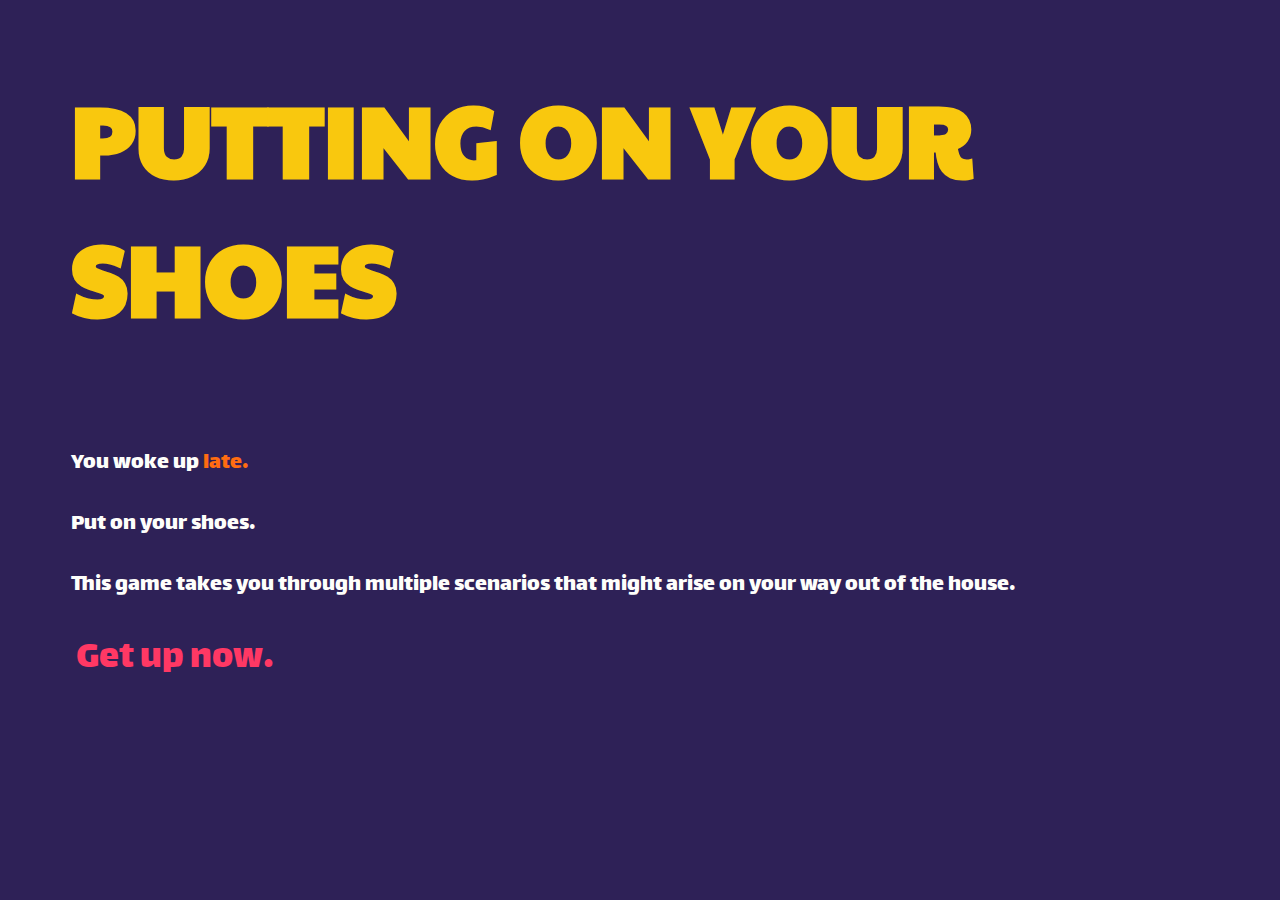
<file: index.html>
<!DOCTYPE html>
<html>
<head>
  <link rel="stylesheet" href="styles.css">
</head>
<body>

<h1> PUTTING ON YOUR SHOES </h1> 
<p>
  You woke up <span> late. </span>
</p>
<p> Put on your shoes.
  
</p>

<p>
  This game takes you through multiple scenarios that might arise on your way out of the house. 
</p>

 <p ><a id="home" href="otherpages/1.html">Get up now.</a> </p> 



</body>
</html>
</file>
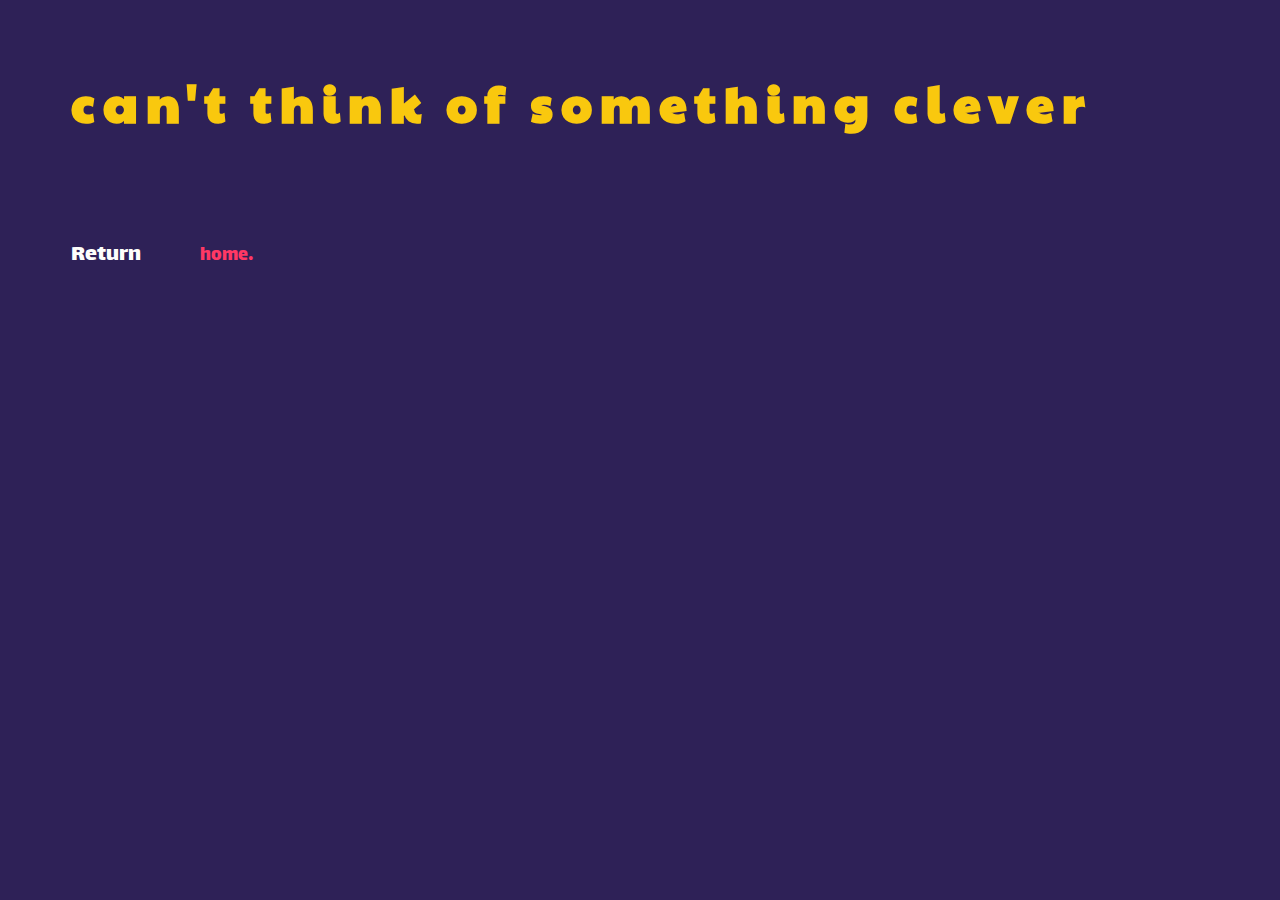
<file: otherpages/1.html>
<!DOCTYPE html>
<html>
<head>
  <link rel="stylesheet" href="../styles.css">
</head>
<body>

<h4> can't think of something clever </h4>
<p> Return <a href="../index.html"> home.</a> 
  
</p>

</body>
</html>
</file>
<file: styles.css>
@import url('https://fonts.googleapis.com/css2?family=Reggae+One&display=swap');
@import url('https://fonts.googleapis.com/css2?family=Paytone+One&display=swap');
@import url('https://fonts.googleapis.com/css2?family=Lalezar&display=swap');



body {
    background-color: #2e2157;
}

h1, h4, #special {
    color: #f9c80e; 
    font-family: 'Paytone One', sans-serif;
    font-size: 50px;
    margin-left: 5%;
    margin-bottom: 5px;

}

h1 {
    font-size: 100px;
    margin-bottom: 100px;
}

h4 {
    font-size: 50px;
    margin-bottom: 100px;
    font-weight: light;
    letter-spacing: 8px;
   
}
  
p {
    margin-left: 5%;
    font-family: 'Lalezar', cursive;
    font-size: 24px;
    color: #fefefb;
    margin-right: 5%;
}

a {
    font-size: 20px;
    margin-left: 50px;
    color: #ff3864;
    padding: 5px;
    text-decoration: none;
}

#home {
    font-size: 40px;
    margin-left: 0px;
    color: #ff3864;
    padding: 5px;
    text-decoration: none;
}

span 
 {
    color: #ff6c11;
}

a:hover, #home:hover
{
    color: #f706cf;

}

#star {
    width: 10% !important;
    color: black;
}

img {
    margin-left: 50px;
    
}

#img1 {
    width: 30%;
}


#img2 {
    width: 22%;
}

#img3 {
    width: 32%;
}

#restart {
    font-size: 40px;
    margin-left: 0px;
    color:  #ff6c11;
    padding: 5px;
    text-decoration: none;
}

#restart:hover {
    color:  #7c09ff;

}
</file>
